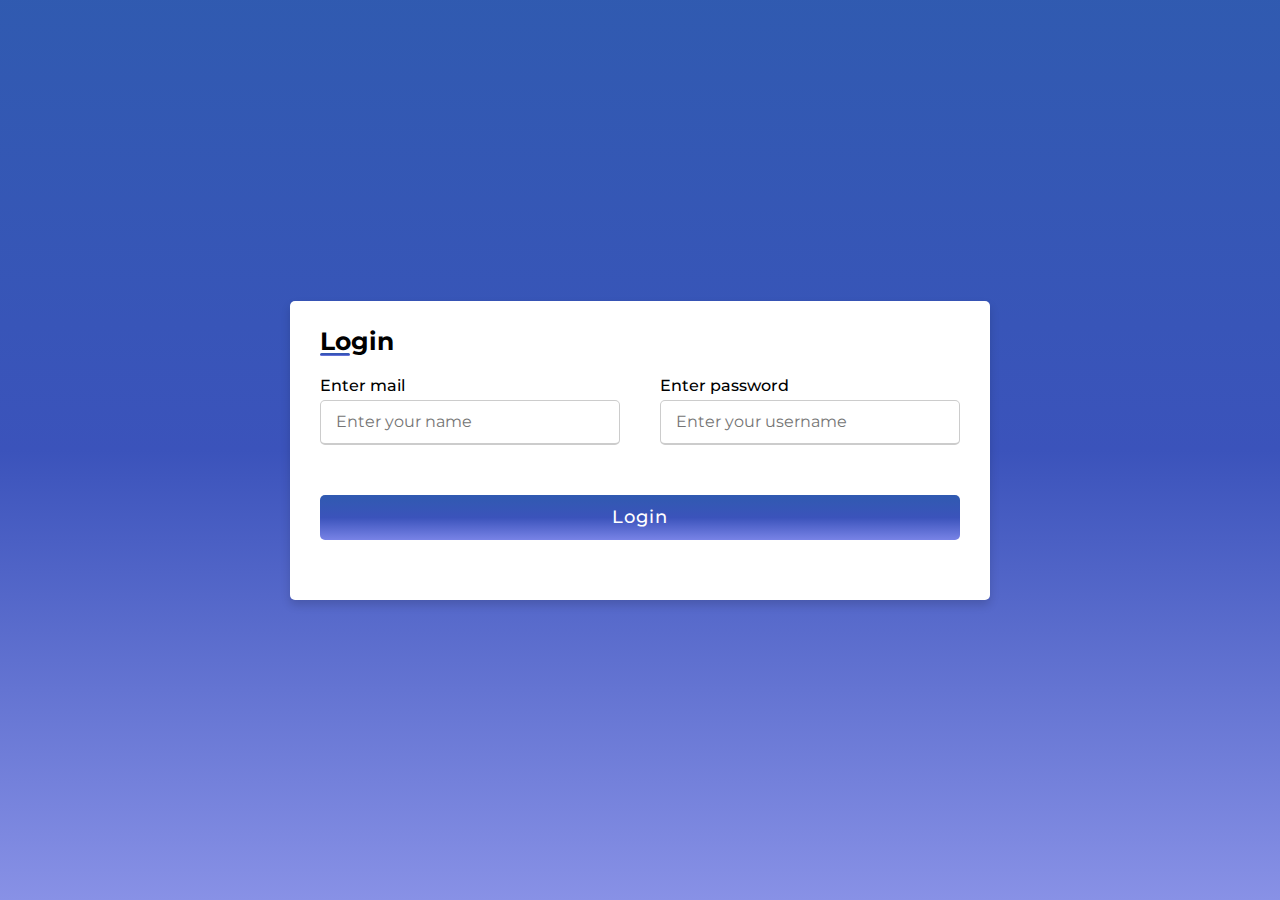
<file: login.html>
<!DOCTYPE html>
<html lang="en">
<head>
    <meta charset="UTF-8">
    <meta http-equiv="X-UA-Compatible" content="IE=edge">
    <meta name="viewport" content="width=device-width">
    <link rel="stylesheet" href="css/register.css">
    <link href="https://fonts.googleapis.com/css2?family=Montserrat:wght@300;400&display=swap" rel="stylesheet">
    <title>Login</title>
</head>

<body>
    <div class="container">
        <div class="title"><b>Login</b> </div>
        <div class="content">
          <form action="#">
            <div class="user-details">
              <div class="input-box">
                <span class="details">Enter mail</span>
                <input type="text" placeholder="Enter your name" required>
              </div>
              <div class="input-box">
                <span class="details">Enter password</span>
                <input type="text" placeholder="Enter your username" required>
              </div>
            </div>
            <div class="button">
              <input type="submit" value="Login">
            </div>
          </form>
        </div>
      </div>
    
</body>
</html>
</file>
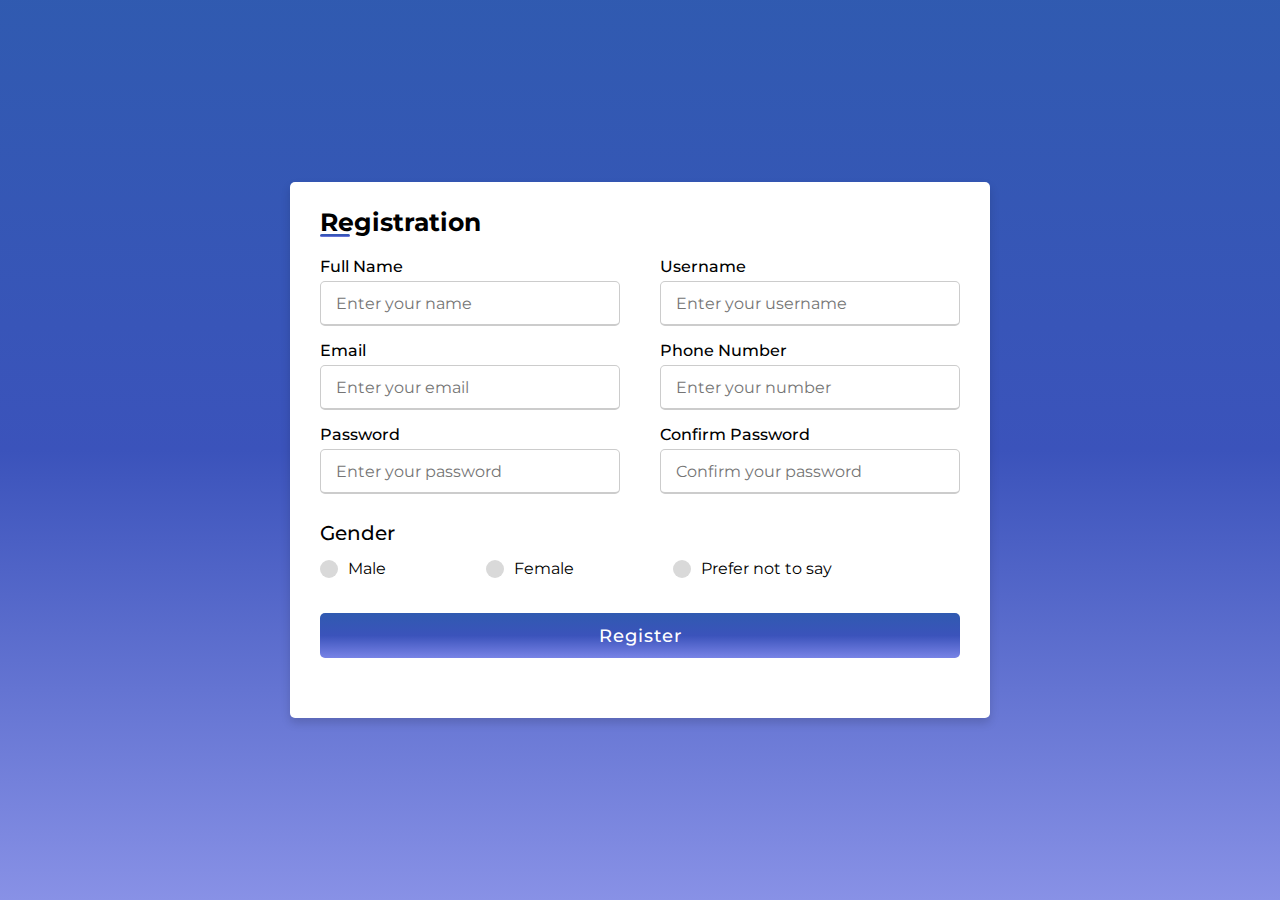
<file: Register.html>
<!DOCTYPE html>
<html lang="en">
<head>
    <meta charset="UTF-8">
    <meta http-equiv="X-UA-Compatible" content="IE=edge">
    <meta name="viewport" content="width=device-width">
    <link rel="stylesheet" href="css/register.css">
    <link href="https://fonts.googleapis.com/css2?family=Montserrat:wght@300;400&display=swap" rel="stylesheet">
    <title>Register</title>
</head>

<body>
    <div class="container">
        <div class="title"><b>Registration</b> </div>
        <div class="content">
          <form action="#">
            <div class="user-details">
              <div class="input-box">
                <span class="details">Full Name</span>
                <input type="text" placeholder="Enter your name" required>
              </div>
              <div class="input-box">
                <span class="details">Username</span>
                <input type="text" placeholder="Enter your username" required>
              </div>
              <div class="input-box">
                <span class="details">Email</span>
                <input type="text" placeholder="Enter your email" required>
              </div>
              <div class="input-box">
                <span class="details">Phone Number</span>
                <input type="text" placeholder="Enter your number" required>
              </div>
              <div class="input-box">
                <span class="details">Password</span>
                <input type="text" placeholder="Enter your password" required>
              </div>
              <div class="input-box">
                <span class="details">Confirm Password</span>
                <input type="text" placeholder="Confirm your password" required>
              </div>
            </div>
            <div class="gender-details">
              <input type="radio" name="gender" id="dot-1">
              <input type="radio" name="gender" id="dot-2">
              <input type="radio" name="gender" id="dot-3">
              <span class="gender-title">Gender</span>
              <div class="category">
                <label for="dot-1">
                <span class="dot one"></span>
                <span class="gender">Male</span>
              </label>
              <label for="dot-2">
                <span class="dot two"></span>
                <span class="gender">Female</span>
              </label>
              <label for="dot-3">
                <span class="dot three"></span>
                <span class="gender">Prefer not to say</span>
                </label>
              </div>
            </div>
            <div class="button">
              <input type="submit" value="Register">
            </div>
          </form>
        </div>
      </div>
    
</body>
</html>
</file>
<file: css/register.css>
@import url('https://fonts.googleapis.com/css2?family=Poppins:wght@200;300;400;500;600;700&display=swap');
*{
  margin: 0;
  padding: 0;
  box-sizing: border-box;
  font-family: Montserrat;
}
body{
  height: 100vh;
  display: flex;
  justify-content: center;
  align-items: center;
  padding: 10px;
  background: linear-gradient(rgba(5, 56, 160, 0.827), #3b53bb, #8891e6);
}
.container{
  max-width: 700px;
  width: 100%;
  background-color: #fff;
  padding: 25px 30px;
  border-radius: 5px;
  box-shadow: 0 5px 10px rgba(0,0,0,0.15);
}
.container .title{
  font-size: 25px;
  font-weight: 500;
  position: relative;
}
.container .title::before{
  content: "";
  position: absolute;
  left: 0;
  bottom: 0;
  height: 3px;
  width: 30px;
  border-radius: 5px;
  background: linear-gradient(rgba(5, 56, 160, 0.827), #3b53bb, #7883e6);
}
.content form .user-details{
  display: flex;
  flex-wrap: wrap;
  justify-content: space-between;
  margin: 20px 0 12px 0;
}
form .user-details .input-box{
  margin-bottom: 15px;
  width: calc(100% / 2 - 20px);
}
form .input-box span.details{
  display: block;
  font-weight: 500;
  margin-bottom: 5px;
}
.user-details .input-box input{
  height: 45px;
  width: 100%;
  outline: none;
  font-size: 16px;
  border-radius: 5px;
  padding-left: 15px;
  border: 1px solid #ccc;
  border-bottom-width: 2px;
  transition: all 0.3s ease;
}
.user-details .input-box input:focus,
.user-details .input-box input:valid{
  border-color: #5569d8;
}
 form .gender-details .gender-title{
  font-size: 20px;
  font-weight: 500;
 }
 form .category{
   display: flex;
   width: 80%;
   margin: 14px 0 ;
   justify-content: space-between;
 }
 form .category label{
   display: flex;
   align-items: center;
   cursor: pointer;
 }
 form .category label .dot{
  height: 18px;
  width: 18px;
  border-radius: 50%;
  margin-right: 10px;
  background: #d9d9d9;
  border: 5px solid transparent;
  transition: all 0.3s ease;
}
 #dot-1:checked ~ .category label .one,
 #dot-2:checked ~ .category label .two,
 #dot-3:checked ~ .category label .three{
   background: #596cd6;
   border-color: #d9d9d9;
 }
 form input[type="radio"]{
   display: none;
 }
 form .button{
   height: 45px;
   margin: 35px 0
 }
 form .button input{
   height: 100%;
   width: 100%;
   border-radius: 5px;
   border: none;
   color: #fff;
   font-size: 18px;
   font-weight: 500;
   letter-spacing: 1px;
   cursor: pointer;
   transition: all 0.3s ease;
   background: linear-gradient(rgba(5, 56, 160, 0.827), #3b53bb, #7883e6);
 }
 form .button input:hover{
  /* transform: scale(0.99); */
  background: linear-gradient(rgba(6, 46, 126, 0.827), #1d2d77, #161b4e);
  }
 @media(max-width: 584px){
 .container{
  max-width: 100%;
}
form .user-details .input-box{
    margin-bottom: 15px;
    width: 100%;
  }
  form .category{
    width: 100%;
  }
  .content form .user-details{
    max-height: 300px;
    overflow-y: scroll;
  }
  .user-details::-webkit-scrollbar{
    width: 5px;
  }
  }
  @media(max-width: 459px){
  .container .content .category{
    flex-direction: column;
  }
}
</file>
